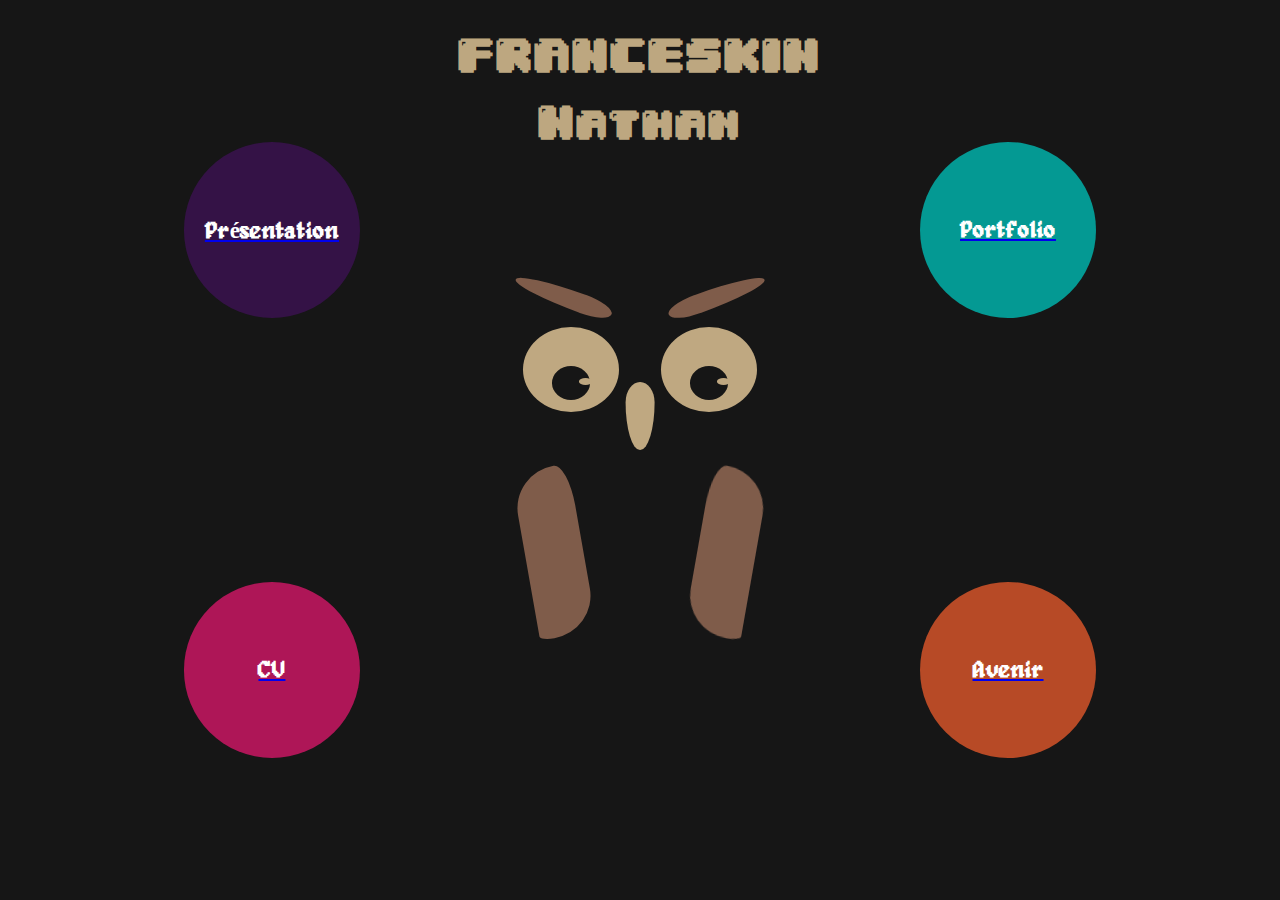
<file: src/HTML/index.html>
<!DOCTYPE html>
<html lang="fr">
<head>
  <meta charset="UTF-8">
  <meta name="viewport" content="width=device-width, initial-scale=1.0">
  <meta http-equiv="X-UA-Compatible" content="ie=edge">
  <link rel="stylesheet" type="text/css" href="../CSS/hibou.css"/>
  <link rel="stylesheet" type="text/css" href="../CSS/global.css"/>
  <title>NF accueil</title>
</head>
<body>
<div class="titreAccueil">
  <h1>FRANCESKIN</h1>
  <h1>Nathan</h1>
</div>
  <div class="bulles">

    <a class="bulle b1" href="moi.html">
      <h2 class="bulle-title">Présentation</h2>
    </a>
    <a class="bulle b2" href="monCV.html">
      <h2 class="bulle-title">CV</h2>
    </a>

  </div>
  <div class="hibou">
    <div class="aigrette aigrette--gauche"></div>
    <div class="aigrette aigrette--droite"></div>
    <div class="aile aile--gauche"></div>
    <div class="aile aile--droite"></div>
      <div class="oeil oeil--gauche">
        <div class="oeil-pupille"></div>
      </div>
      <div class="oeil oeil--droite">
        <div class="oeil-pupille"></div>
      </div>
      <div class="bec"></div>
  </div>

  <div class="bulles">

    <a class="bulle b3" href="monPortfolio.html">
      <h2 class="bulle-title">Portfolio</h2>
    </a>
    <a class="bulle b4" href="projetProfessionnel.html">
      <h2 class="bulle-title">Avenir</h2>
    </a>

  </div>
  <script src="../JS/accueil.js"></script>
</body>
</html>
</file>
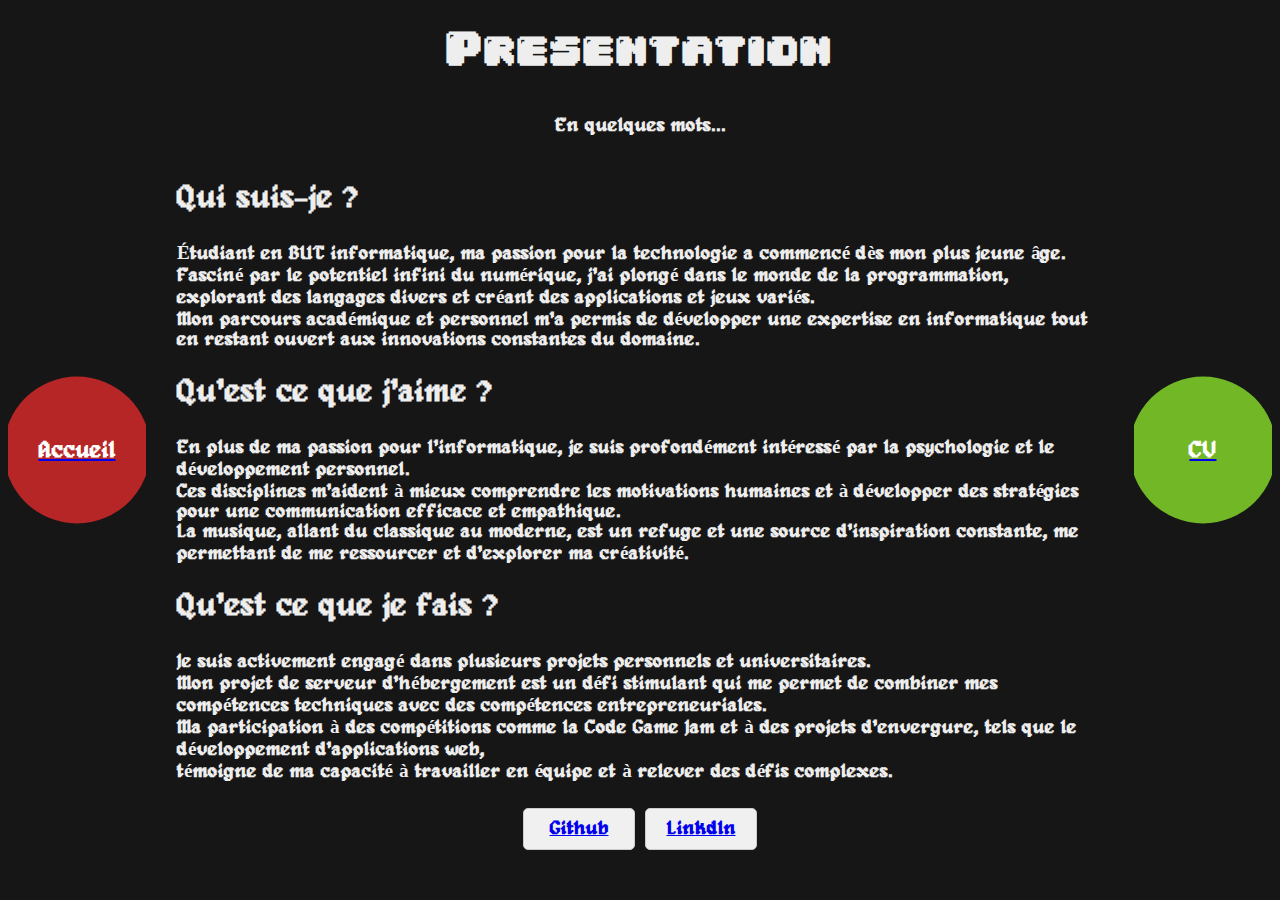
<file: src/HTML/moi.html>
<!DOCTYPE html>
<html lang="en">
<head>
    <meta charset="UTF-8">
    <title>Présentation</title>
    <link rel="stylesheet" type="text/css" href="../CSS/global.css"/>
</head>
<body>
<a class="bulle b2" id="bulle1CV" href="index.html">
    <h2 class="bulle-title">Accueil</h2>
</a>
<div class="bioPPContainer">
    <div class="titre">
        <h1>Presentation</h1>
        <p>En quelques mots...</p>
    </div>
    <div class="biographie soustitre">
        <h2>Qui suis-je ?</h2>
        <p>Étudiant en BUT informatique, ma passion pour la technologie a commencé dès mon plus jeune âge. <br>
            Fasciné par le potentiel infini du numérique, j'ai plongé dans le monde de la programmation, explorant des langages divers et créant des applications et jeux variés. <br>
            Mon parcours académique et personnel m'a permis de développer une expertise en informatique tout en restant ouvert aux innovations constantes du domaine.</p>
    </div>
    <div class="passions soustitre">
        <h2>Qu'est ce que j'aime ?</h2>
        <p>En plus de ma passion pour l'informatique, je suis profondément intéressé par la psychologie et le développement personnel. <br>
            Ces disciplines m'aident à mieux comprendre les motivations humaines et à développer des stratégies pour une communication efficace et empathique.<br>
            La musique, allant du classique au moderne, est un refuge et une source d'inspiration constante, me permettant de me ressourcer et d'explorer ma créativité.</p>
    </div>
    <div class="travail soustitre">
        <h2>Qu'est ce que je fais ?</h2>
        <p>Je suis activement engagé dans plusieurs projets personnels et universitaires. <br>
            Mon projet de serveur d'hébergement est un défi stimulant qui me permet de combiner mes compétences techniques avec des compétences entrepreneuriales. <br>
            Ma participation à des compétitions comme la Code Game Jam et à des projets d'envergure, tels que le développement d'applications web, <br>
            témoigne de ma capacité à travailler en équipe et à relever des défis complexes. </p>
    </div>
</div>
<div class="reseaux">
    <div class="telechargementContainer tc1">
        <a href="https://github.com/Nolucci">Github</a>
    </div>
    <div class="telechargementContainer tc2">
        <a href="https://www.linkedin.com/in/nathan-franceskin-6344b0246/">LinkdIn</a>
    </div>
</div>
<a class="bulle b6" id="bulle2CV" href="monCV.html">
    <h2 class="bulle-title">CV</h2>
</a>
</body>
</html>
</file>
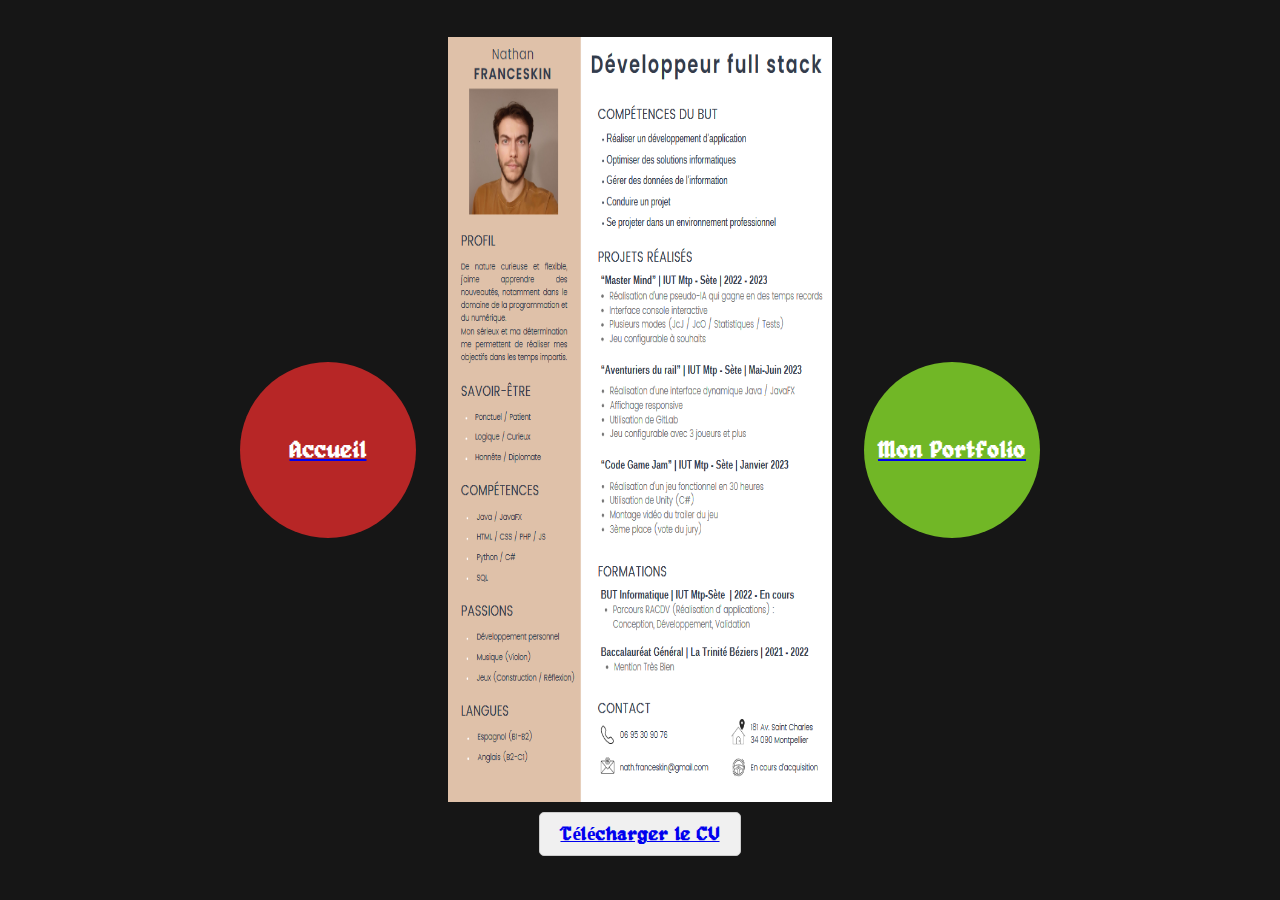
<file: src/HTML/monCV.html>
<!DOCTYPE html>
<html lang="en">
<head>
    <meta charset="UTF-8">
    <title>Mon CV</title>
    <link rel="stylesheet" type="text/css" href="../CSS/global.css"/>
</head>
<body >
<a class="bulle b2" id="bulle1CV" href="index.html">
    <h2 class="bulle-title">Accueil</h2>
</a>
<div id="allCVContainer">
    <div class="viewer">
        <img src="../../ressources/img/MonCV.png" alt="Mon CV" style="width:30vw; height:85vh">
    </div>
    <div class="telechargementContainer" style="margin-top: 10px">
        <a href="../../ressources/documents/FRANCESKIN_CV.pdf" download="FRANCESKIN_CV.pdf">Télécharger le CV</a>
    </div>
</div>
<a class="bulle b6" id="bulle2CV" href="monPortfolio.html">
    <h2 class="bulle-title">Mon Portfolio</h2>
</a>
</body>
</html>
</file>
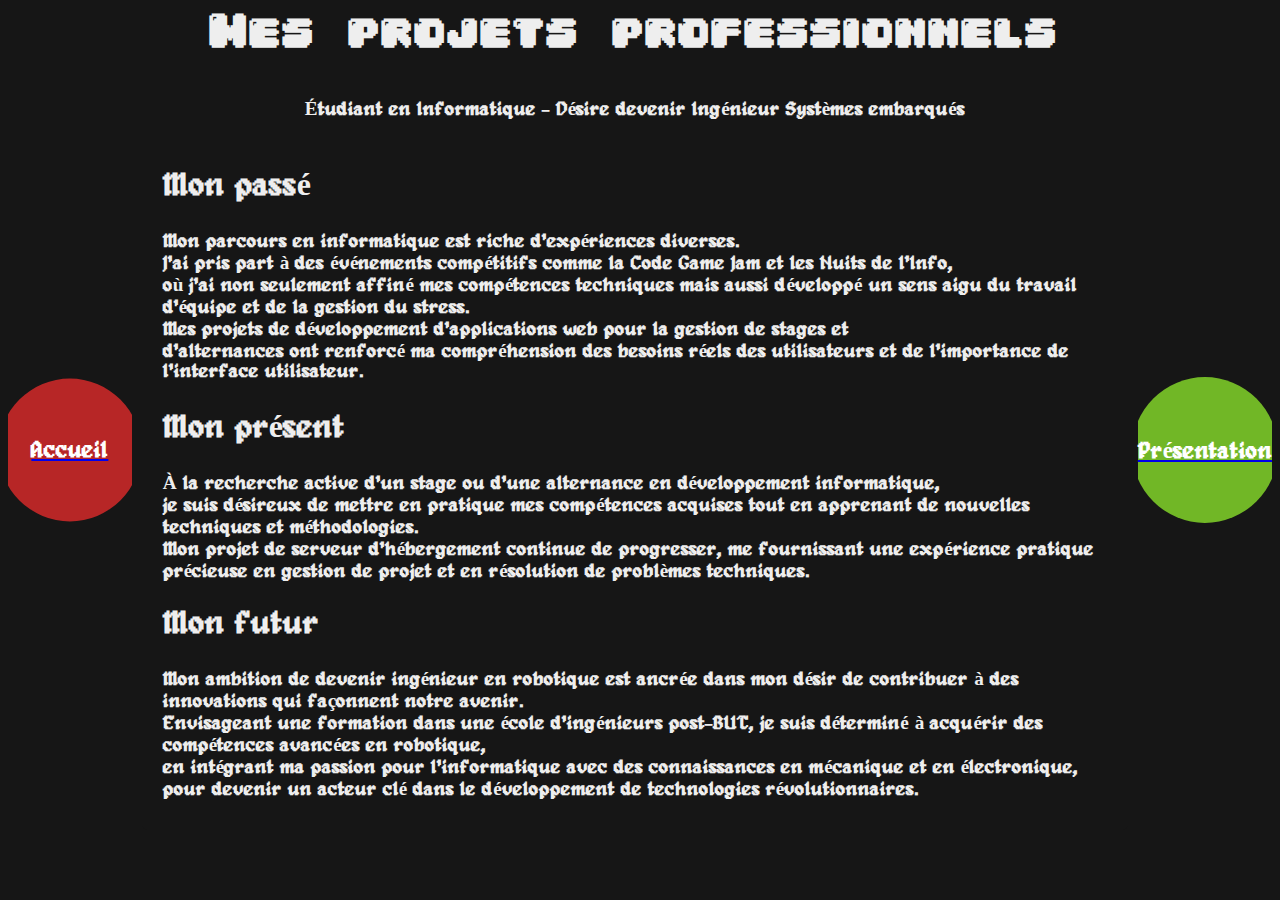
<file: src/HTML/projetProfessionnel.html>
<!DOCTYPE html>
<html lang="en">
<head>
    <meta charset="UTF-8">
    <title>Mon Avenir</title>
    <link rel="stylesheet" type="text/css" href="../CSS/global.css"/>
</head>
<body>
<a class="bulle b2" id="bulle1CV" href="index.html">
    <h2 class="bulle-title">Accueil</h2>
</a>
<div class="bioPPContainer">
    <div class="titre">
        <h1>Mes projets professionnels</h1>
        <p>Étudiant en Informatique - Désire devenir Ingénieur Systèmes embarqués</p>
    </div>
    <div class="passe soustitre">
        <h2>Mon passé</h2>
        <p>Mon parcours en informatique est riche d'expériences diverses. <br>
            J'ai pris part à des événements compétitifs comme la Code Game Jam et les Nuits de l'Info,<br>
            où j'ai non seulement affiné mes compétences techniques mais aussi développé un sens aigu du travail d'équipe et de la gestion du stress. <br>
            Mes projets de développement d'applications web pour la gestion de stages et <br> d'alternances ont renforcé ma compréhension des besoins réels des utilisateurs et de l'importance de l'interface utilisateur. </p>
    </div>
    <div class="present soustitre">
        <h2>Mon présent</h2>
        <p>À la recherche active d'un stage ou d'une alternance en développement informatique,<br>
            je suis désireux de mettre en pratique mes compétences acquises tout en apprenant de nouvelles techniques et méthodologies. <br>
            Mon projet de serveur d'hébergement continue de progresser, me fournissant une expérience pratique précieuse en gestion de projet et en résolution de problèmes techniques. </p>
    </div>
    <div class="futur soustitre">
        <h2>Mon futur</h2>
        <p>Mon ambition de devenir ingénieur en robotique est ancrée dans mon désir de contribuer à des innovations qui façonnent notre avenir. <br>
            Envisageant une formation dans une école d'ingénieurs post-BUT,  je suis déterminé à acquérir des compétences avancées en robotique,<br>
            en intégrant ma passion pour l'informatique avec des connaissances en mécanique et en électronique,
            pour devenir un acteur clé dans le développement de technologies révolutionnaires.</p>
    </div>
</div>
<a class="bulle b6" id="bulle2CV" href="moi.html">
    <h2 class="bulle-title">Présentation</h2>
</a>
</body>
</html>
</file>
<file: src/CSS/hibou.css>
.hibou {
  position: relative;
  height: 170px;
  width: 192.1px;
  min-width: 192.1px
;
  align-self: center;
}

.aigrette{
  position: absolute;
  top: -70%;
  height: 60%;
  width: 10%;
  background: #7F5C4A;
}

.aigrette--droite{
  right: 5%;
  border-radius: 50% 50% 50% 50%/30% 30% 70% 70%;
  transform: rotate(-110deg) ;
}

.aigrette--gauche{
  left: 5%;
  border-radius: 50% 50% 50% 50%/30% 30% 70% 70%;
  transform: rotate(110deg);
}

.aile{
  position: absolute;
  top: 60%;
  height: 100%;
  width: 30%;
  background: #7F5C4A;
}

.aile--gauche{
  left: -10%;
  border-radius: 300% 100% 300% 100%/100% 100% 100% 10%;
  transform: rotate(-10deg);
}

.aile--droite{
  right: -10%;
  border-radius: 300% 100% 300% 100%/100% 100% 100% 10%;
  transform: rotateY(180deg) rotate(-10deg);
}

.oeil {
  position: absolute;
  margin: -11%;
  top: -10%;
  height: 50%;
  width: 50%;
  background: #BFA881;
  border-radius: 100% 100% 100% 100%/100% 100% 100% 100%;
}
.oeil::after {
  content: "";
  position: absolute;
  top: 0;
  left: 0;
  height: 0;
  width: 100%;
  border-radius: 0 0 50% 50%/0 0 40% 40%;
  background: #161616;
  animation: blink 10s infinite ease-in;
}

@keyframes blink {
  0% {
    height: 0;
  }
  90% {
    height: 0;
  }
  92.5% {
    height: 100%;
  }
  95% {
    height: 0;
  }
  97.5% {
    height: 100%;
  }
  100% {
    height: 0;
  }
}

.oeil--gauche {
  left: 0;
}
.oeil--gauche::before {
  right: -5%;
}

.oeil--droite {
  right: 0;
}
.oeil--droite::before {
  left: -5%;
}

.oeil-pupille {
  position: absolute;
  margin: 10%;
  top: 35%;
  height: 40%;
  width: 40%;
  background: #161616;
  border-radius: 50%;
}


.oeil--gauche .oeil-pupille {
  right: 20%;
}
.oeil--droite .oeil-pupille {
  left: 20%;
}
.oeil-pupille::after {
  content: "";
  position: absolute;
  top: 35%;
  right: -5%;
  height: 20%;
  width: 35%;
  border-radius: 50%;
  background: #BFA881;
}

.bec {
  position: absolute;
  top: 10%;
  left: 50%;
  height: 40%;
  width: 15%;
  background: #BFA881;
  transform: translateX(-50%);
  border-radius: 50% 50% 50% 50%/30% 30% 70% 70%;
}
</file>
<file: src/CSS/global.css>
@font-face{
    font-family: 'font';
    src: url('../../ressources/font/font.woff2') format('woff2');
    font-weight: normal;
    font-style: normal;
}

@font-face{
    font-family: 'alagard';
    src: url('../../ressources/font/alagard.woff2') format('woff2');
    font-weight: normal;
    font-style: normal;
}
.reseaux{
    display: flex;
    position: absolute;
    align-self: last baseline;
    margin-bottom: -3%;
}
.tc1, .tc2{
    display: flex;
    justify-content: center;
    align-content: center;
    width : 70px !important;
    margin: 5px;
}

h1{
    font-family: font, sans-serif;
}
h2{

}
h2,h3,p,a{
    font-family: 'alagard', sans-se, serif;
    font-size: 1.2em;
}

h1{
    font-size: 2.5em;
}

.soustitre>h2{
    font-size: 2em !important;
}

html {
    height: 100%;
    display: flex;
    align-items: center;
    justify-content: center;
    background: #161616;
}

body{
    width: 100%;
    display: flex;
    justify-content: center;
    text-decoration: none;
}
@media (max-width: 768px){
    .hibou {
        display: none;
    }
    .bulles{
        display: block;
    }
    .b1, .b4, .b5, .b8, .b2,.b3,.b6,.b7{
        margin-left: 0 !important;
        margin-bottom: 0 !important;
        margin-top: 40% !important;
    }
    .b2, .b4{
        margin-top: 0 !important;
    }

    .titreAccueil{
        display: flex;
        justify-content: center;
        align-content: center;
        flex-direction: column;
    }
}

.bulles {
    align-content: center;
    display: grid;
    height: 100vh;
    justify-content: center;
    width: 100vw;
}

.bulle {
    transition: 0.3s ease-out all;
    align-items: center;
    clip-path: circle(40%);
    cursor: pointer;
    display: flex;
    height: 220px;
    justify-content: center;
    width: 220px;
}
.bulle .bulle-title {
    transition: 0.3s ease-out all;
    color: #fff;
    opacity: 1;
    text-align: center;
    text-decoration: none;
}
.bulle:hover {
    clip-path: circle(45%);
}
.bulle:hover .bulle-title {
    opacity: 0;
}

.b1 {
    background: url("https://raw.githubusercontent.com/Nolucci/NF_SitePortfolio/master/ressources/img/NFImgTete.png");
    background-position: right;
    background-repeat: no-repeat;
    background-size: cover;
    background-color: rgba(60, 17, 82, 0.8);
    background-blend-mode: soft-light;
    margin-bottom : 50%;
}
.b1:hover {
    transition: 0.3s ease-out all;
    background-color: rgba(60, 17, 82, 0);
}

.b2 {
    background: url("https://raw.githubusercontent.com/Nolucci/NF_SitePortfolio/master/ressources/img/mortarboard.png");
    background-position: center;
    background-repeat: no-repeat;
    background-size: cover;
    background-color: rgba(213, 22, 104, 0.8);
    background-blend-mode: soft-light;
    margin-top : 50%;
}
.b2:hover {
    transition: 0.3s ease-out all;
    background-color: rgba(213, 22, 104, 0);
}

.b3 {
    background: url("https://raw.githubusercontent.com/Nolucci/NF_SitePortfolio/master/ressources/img/portfolio.png");
    background-position: center;
    background-repeat: no-repeat;
    background-size: cover;
    background-color: rgba(0, 186, 179, 0.8);
    background-blend-mode: soft-light;
    margin-bottom : 50%;

}
.b3:hover {
    transition: 0.3s ease-out all;
    background-color: rgba(0, 186, 179, 0);
}

.b4 {
    background: url("https://raw.githubusercontent.com/Nolucci/NF_SitePortfolio/master/ressources/img/parcours.png");
    background-position: left;
    background-repeat: no-repeat;
    background-size: cover;
    background-color: rgba(224, 88, 42, 0.8);
    background-blend-mode: soft-light;
    margin-top : 50%;
}
.b4:hover {
    transition: 0.3s ease-out all;
    background-color: rgba(224, 88, 42, 0);
}

.b5 {
    background: url("");
    background-position: right;
    background-repeat: no-repeat;
    background-size: cover;
    background-color: rgba(60, 17, 82, 0.8);
    background-blend-mode: soft-light;
    margin-left: -50%;
}
.b5:hover {
    transition: 0.3s ease-out all;
    background-color: rgba(60, 17, 82, 0);
}

.b6 {
    background: url("");
    background-position: left;
    background-repeat: no-repeat;
    background-size: cover;
    background-color: rgba(213, 22, 104, 0.8);
    background-blend-mode: soft-light;
}
.b6:hover {
    transition: 0.3s ease-out all;
    background-color: rgba(224, 88, 42, 0);
}

.b7 {
    background: url("");
    background-position: left;
    background-repeat: no-repeat;
    background-size: cover;
    background-color: rgba(0, 186, 179, 0.8);
    background-blend-mode: soft-light;
}
.b7:hover {
    transition: 0.3s ease-out all;
    background-color: rgba(224, 88, 42, 0);
}

.b8 {
    background: url("");
    background-position: left;
    background-repeat: no-repeat;
    background-size: cover;
    background-color: rgba(224, 88, 42, 0.8);
    background-blend-mode: soft-light;
    margin-left: -50%;
}
.b8:hover {
    transition: 0.3s ease-out all;
    background-color: rgba(224, 88, 42, 0);
}

/* monCV */

#bulle1CV{
    margin-right: 10px;
    background-color: rgba(224, 42, 42, 0.8);
    align-self: center;
    margin-top: 0 !important;
    background-image: url("https://raw.githubusercontent.com/Nolucci/NF_SitePortfolio/master/ressources/img/home.png");
}

#bulle2CV{
    margin-left: 10px;
    background-color: rgba(136, 224, 42, 0.8);
    align-self: center;
    margin-top: 0 !important;
    background-image: url("https://raw.githubusercontent.com/Nolucci/NF_SitePortfolio/master/ressources/img/fleche.png");
}

#allCVContainer{
    display: flex;
    flex-direction: column;
    width: fit-content;
    align-items: center;
    justify-content: center;
}

.viewer {
    display: flex;
    justify-content: center;
    width: fit-content;
    height : fit-content;
}

.projetsContainer{
    display: flex;
    flex-direction: row;
    justify-content: center;
    align-items: center;
}

.telechargementContainer{
    text-decoration: none;
    color: #007bff;
    font-weight: bold;
    background-color: #f0f0f0;
    padding: 10px 20px;
    border: 1px solid #ccc;
    border-radius: 5px;
    height: fit-content;
    margin-bottom: 7px;
    align-self: center;
}

@media screen and (max-width: 768px) {
    .telechargementContainer, .viewer {
        padding: 8px 16px; /* Ajustez les valeurs de padding pour les écrans plus petits */
    }
}

@media screen and (max-width: 480px) {
    .telechargementContainer, .viewer {
        padding: 6px 12px; /* Ajustez les valeurs de padding pour les écrans encore plus petits */
    }
}

/* moi */

.bioPPContainer{
    margin-top: -7%;
    text-decoration: none;
    color: rgb(238, 238, 238);
    font-weight: bold;
    background-color: #161616;
    padding: 10px 20px;
    border: 1px solid #161616;
    border-radius: 5px;
    height: fit-content;
    margin-bottom: 7px;
    align-self: center;
}

.titre{
    display : flex;
    flex-direction: column;
    justify-content: center;
    align-items: center;
}
.titreAccueil{
    position: absolute;
    color: rgb(189, 167, 128);
    font-weight: bold;
    padding: 10px 20px;
    height: fit-content;
    justify-content: center;
    text-align: center;

}


.projetsContainer{
    display: flex;
    flex-direction: column;
    justify-content: center;
    width: 32em ;
    justify-content: center;
}

.projetContainer{
    display: flex;
    align-items:center;
    justify-content: center;
    width: 100%;
    height: fit-content;
}

.imagesProjet{
    border-radius: 10px;
    margin: 10%;
    width: fit-content;
    height: fit-content;
}

.imageProjet{
    width:10em;
    height: 8em;
    border-radius: 15px;
}

.presentationProjet{
    color: white;
    width: 100%;
    display: flex;
    justify-content: center;
}

.pc2{
    display: flex;
    flex-direction: column;
    justify-content: center;
}
</file>
